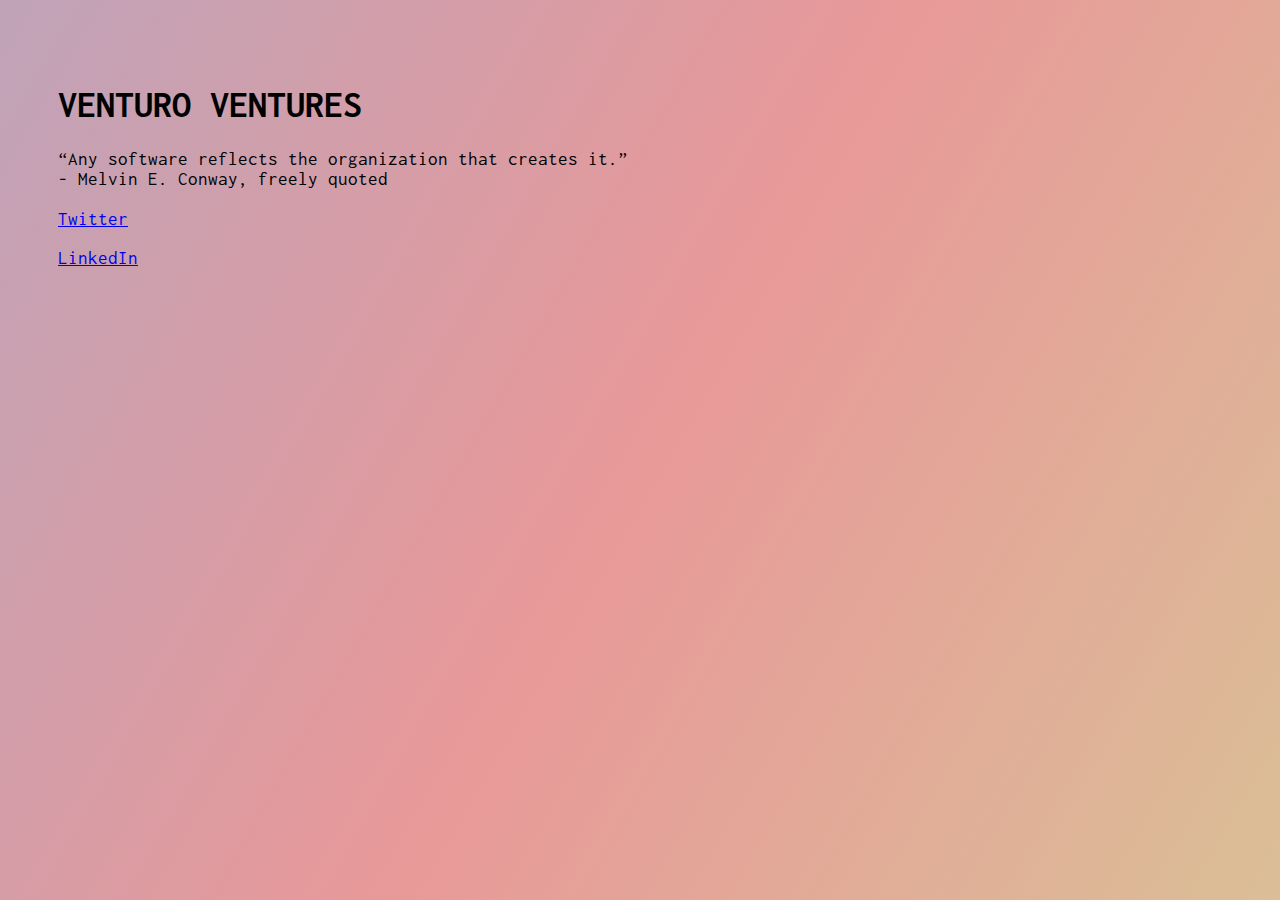
<file: index.html>
<!doctype html>
<html>

<head>
    <meta charset=utf-8>
    <title>Venturo Ventures</title>
    <meta property="og:title" content="Venturo Ventures">
    <meta name="description" content="The future is bright. Thoughts on software and venutres.">

    <link rel="apple-touch-icon" sizes="180x180" href="apple-touch-icon.png">
    <link rel="icon" type="image/png" sizes="32x32" href="favicon-32x32.png">
    <link rel="icon" type="image/png" sizes="16x16" href="favicon-16x16.png">
    <link rel="manifest" href="site.webmanifest">

    <link href="https://fonts.googleapis.com/css2?family=Inconsolata&display=swap" rel="stylesheet">
    <link rel="stylesheet" href="css/global.css">
    <script src="scripts/global.js"></script>
</head>

<body>
    <h1>VENTURO VENTURES</h1>
    <p>“Any software reflects the organization that creates it.”
        <br>
        - Melvin E. Conway, freely quoted
    </p>
    <p><a target="_blank" href="https://twitter.com/ElTimuro">Twitter</a></p>
    <p><a target="_blank" href="https://www.linkedin.com/in/timurercan/">LinkedIn</a></p>
    <!-- <h2>Patch Notes</h2>
    <p><a target="_blank" href="patchnotes/closingshop.html">Closing Shop</a></p> -->
</body>

</html>
</file>
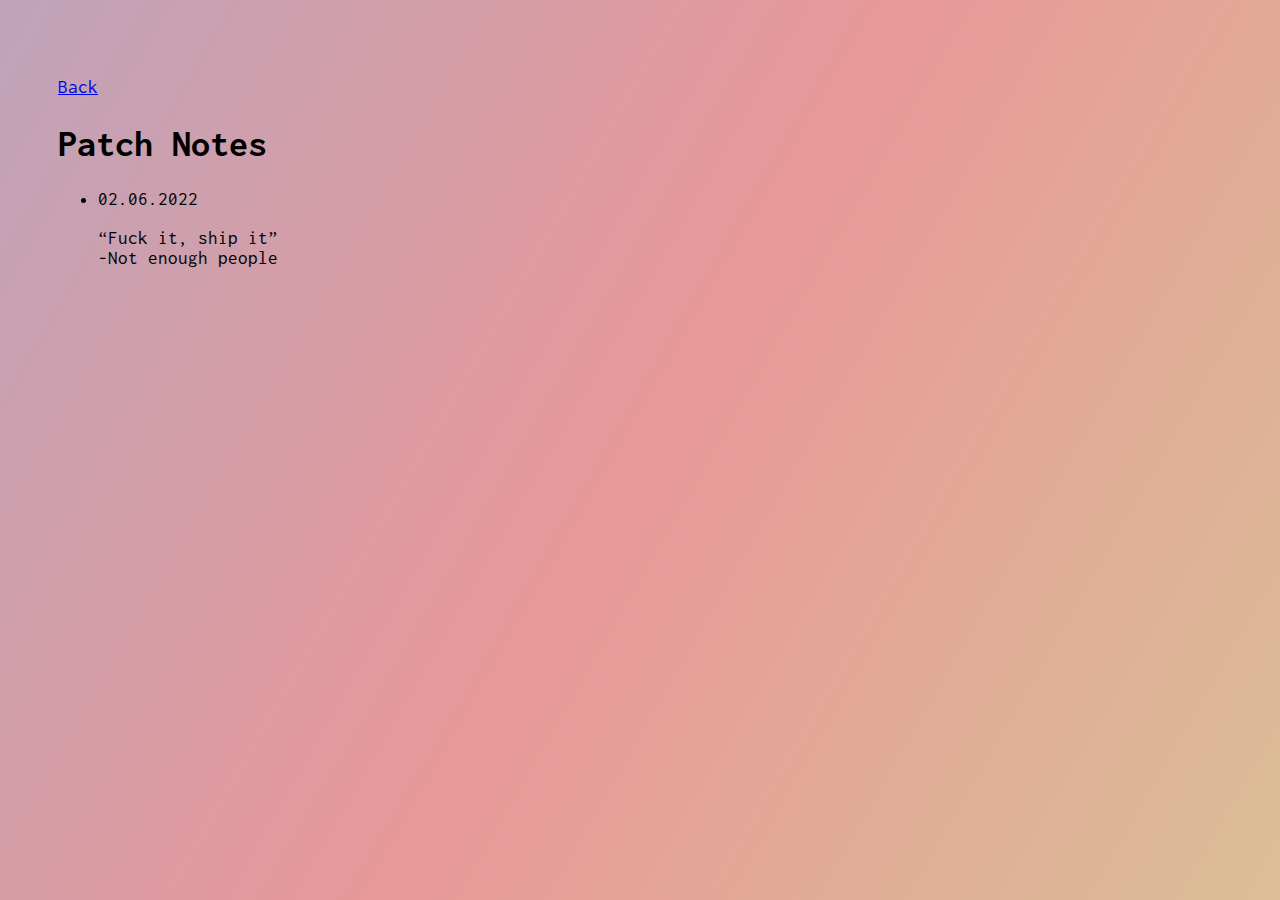
<file: patchnotes/index.html>
<!doctype html>
<html>

<head>
    <meta charset=utf-8>
    <title>Patch Notes</title>

    <link href="https://fonts.googleapis.com/css2?family=Inconsolata&display=swap" rel="stylesheet">
    <link rel="stylesheet" href="../css/global.css">
    <script src="../scripts/global.js"></script>
</head>

<body>
    <p><a target="_blank" href="../">Back</a></p>
    <h1>Patch Notes</h1>
    <ul>
        <li>
            02.06.2022
            <p>“Fuck it, ship it”<br>-Not enough people</p>
        </li>
    </ul>
</body>

</html>
</file>
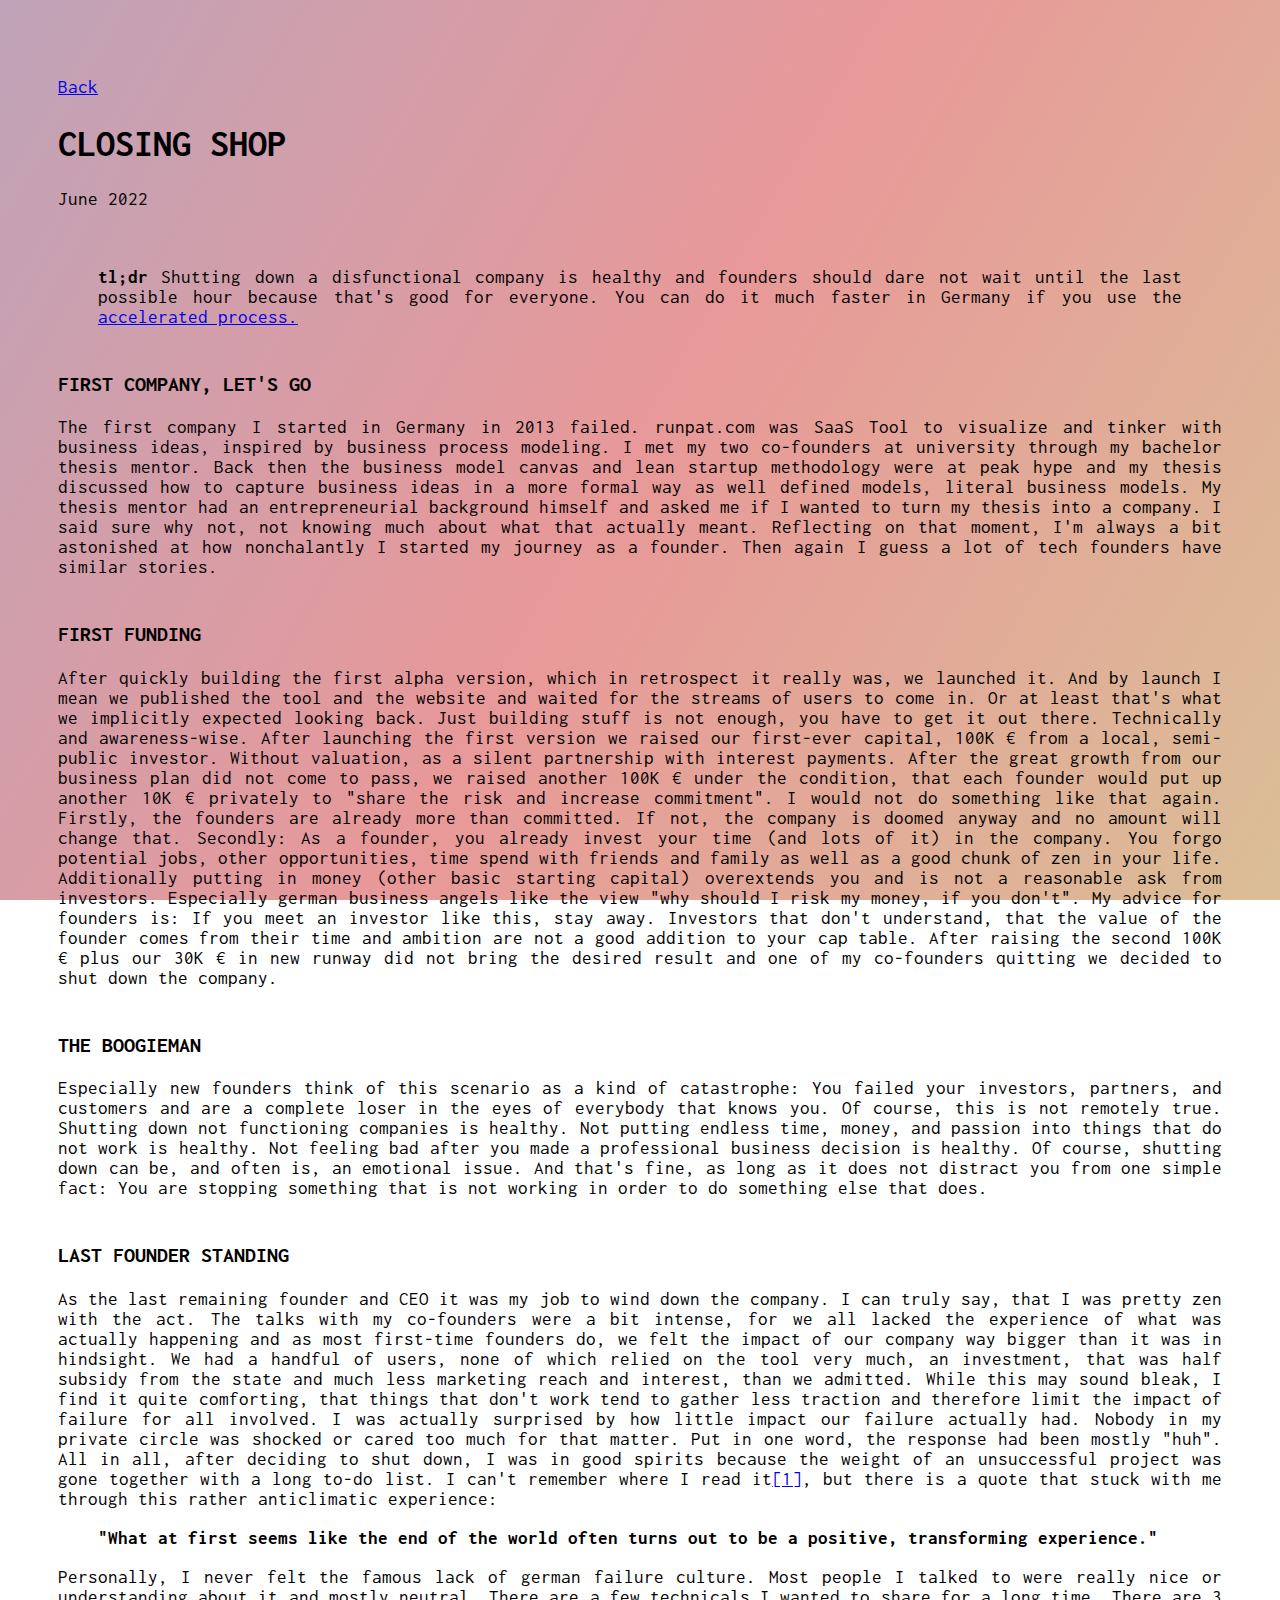
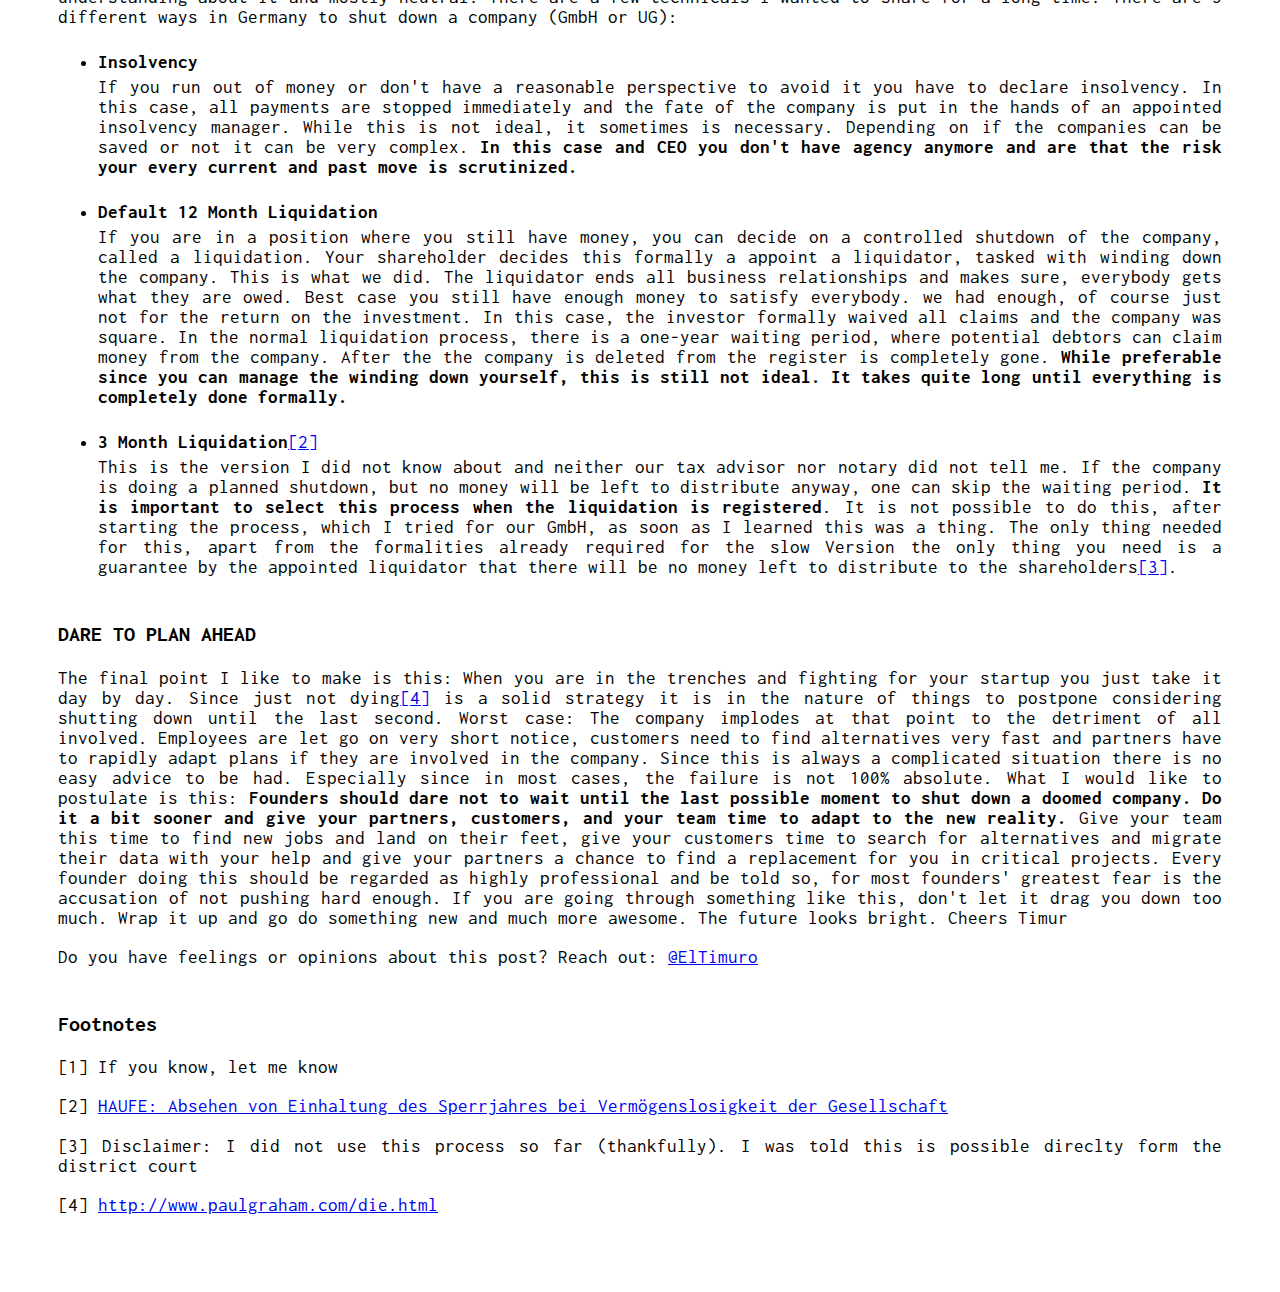
<file: patchnotes/closingshop.html>
<!doctype html>
<html>

<head>
    <meta charset=utf-8>
    <title>Liquidation</title>

    <link rel="apple-touch-icon" sizes="180x180" href="/apple-touch-icon.png">
    <link rel="icon" type="image/png" sizes="32x32" href="/favicon-32x32.png">
    <link rel="icon" type="image/png" sizes="16x16" href="/favicon-16x16.png">
    <link rel="manifest" href="/site.webmanifest">

    <link href="https://fonts.googleapis.com/css2?family=Inconsolata&display=swap" rel="stylesheet">
    <link rel="stylesheet" href="../css/global.css">
    <script src="../scripts/global.js"></script>
</head>

<body>
    <p><a target="_blank" href="../">Back</a></p>
    <H1>CLOSING SHOP</H1>
    <p>June 2022</p>
    <br>
    <blockquote><b>tl;dr</b> Shutting down a disfunctional company is healthy and founders should dare not wait until
        the last possible hour because that's good for everyone. You can do it much faster in Germany if you use the <a
            href="#ap">accelerated process.</a></blockquote>
    <p>

    <H3>FIRST COMPANY, LET'S GO</H3>
    The first company I started in Germany in 2013 failed. runpat.com was SaaS Tool to visualize and tinker with
    business
    ideas, inspired by business process modeling. I met my two co-founders at university through my bachelor thesis
    mentor. Back then the business model canvas and lean startup methodology were at peak hype and my thesis
    discussed how to capture business ideas in a more formal way as well defined models, literal business models. My
    thesis mentor had an entrepreneurial background himself and asked me if I wanted to turn my thesis into a
    company. I said sure why not, not knowing much about what that actually meant. Reflecting on that moment, I'm
    always a bit astonished at how nonchalantly I started my journey as a founder. Then again I guess a lot of tech
    founders have similar stories.
    <h3>FIRST FUNDING</h3>
    After quickly building the first alpha version, which in retrospect it really
    was, we launched it. And by launch I mean we published the tool and the website and waited for the
    streams of users to come in. Or at least that's what we implicitly expected looking back. Just building stuff is
    not enough, you have to get it out there. Technically and awareness-wise. After launching the first version we
    raised our first-ever capital, 100K € from a local, semi-public investor. Without valuation, as a silent
    partnership with interest payments. After the great growth from our business plan did not come to pass, we
    raised another 100K € under the condition, that each founder would put up another 10K € privately to "share the
    risk and increase commitment". I would not do something like that again. Firstly, the founders are already more
    than committed. If not, the company is doomed anyway and no amount will change that. Secondly: As a founder, you
    already invest your time (and lots of it) in the company. You forgo potential jobs, other opportunities, time
    spend with friends and family as well as a good chunk of zen in your life. Additionally putting in money (other
    basic starting capital) overextends you and is not a reasonable ask from investors. Especially german business
    angels like the view "why should I risk my money, if you don't". My advice for founders is: If you meet an
    investor like this, stay away. Investors that don't understand, that the value of the founder comes from their
    time and ambition are not a good addition to your cap table. After raising the second 100K € plus our 30K € in new
    runway did not bring the desired result and one of my co-founders quitting we decided to shut down the company.
    <H3>THE BOOGIEMAN</H3>
    Especially new founders think of this scenario as a kind of catastrophe: You failed your investors, partners,
    and customers and
    are a complete loser in the eyes of everybody that knows you. Of course, this is not remotely true. Shutting
    down not
    functioning companies is healthy. Not putting endless time, money, and passion into things that do not work is
    healthy. Not feeling bad after you made a professional business decision is healthy. Of course, shutting down
    can
    be, and often is, an emotional issue. And that's fine, as long as it does not distract you from one simple fact: You
    are stopping something that is not working in order to do something else that does.
    <H3>LAST FOUNDER STANDING</H3>
    As the last remaining founder and
    CEO it was my job to wind down the company. I can truly say, that I was pretty zen with the act. The talks with
    my co-founders were a bit intense, for we all lacked the experience of what was actually happening and as most
    first-time founders do, we felt the impact of our company way bigger than it was in hindsight. We had a handful
    of users, none of which relied on the tool very much, an investment, that was half subsidy from the state and
    much less
    marketing reach and interest, than we admitted. While this may sound bleak, I find it quite comforting, that
    things that don't work tend to gather less traction and therefore limit the impact of failure for all involved.
    I was actually surprised by how little impact our failure actually had. Nobody in my private circle was shocked
    or cared too much for that matter. Put in one word, the response had been mostly "huh". All in all, after
    deciding to shut down, I was in good spirits because the weight of an unsuccessful project was gone together with
    a long to-do list. I can't remember where I read it<a href="#f1">[1]</a>, but there is a quote that stuck with
    me through this rather anticlimatic experience:

    <blockquote><b>"What at first seems like the end of the world often turns out to be a positive, transforming
            experience."</b></blockquote>

    Personally, I never felt the famous lack of german failure culture. Most people I talked to were really nice or
    understanding about it and mostly neutral. There are a few technicals I wanted to share for a long time. There are 3
    different ways in Germany to shut down a company (GmbH or UG):

    <ul>
        <li><b>Insolvency</b></li>
        If you run out of money or don't have a reasonable perspective to avoid it you have to declare insolvency. In
        this case, all payments are stopped immediately and the fate of the company is put in the hands of an appointed
        insolvency manager. While this is not ideal, it sometimes is necessary. Depending on if the companies can be
        saved or not it can be very complex. <b>In this case and CEO you don't have agency anymore and are that the
            risk your every current and past move is scrutinized.</b>
        <li><b>Default 12 Month Liquidation</b></li>
        If you are in a position where you still have money, you can decide on a controlled shutdown of the company,
        called a liquidation. Your shareholder decides this formally a appoint a liquidator, tasked with winding down
        the
        company. This is what we did. The liquidator ends all business relationships and makes sure, everybody gets what
        they are owed. Best case you still have enough money to satisfy everybody. we had enough, of course just not for
        the return on the investment. In this case, the investor formally waived all claims and the company was square.
        In the normal liquidation process, there is a one-year waiting period, where potential debtors can claim money
        from the company. After the the company is deleted from the register is completely gone. <b>While preferable
            since you can manage the winding down yourself, this is still not ideal. It takes quite long until
            everything is completely done formally.</b>
        <li id="ap"><b>3 Month Liquidation</b><a href="#f2">[2]</a></li>
        This is the version I did not know about and neither our tax advisor nor notary did not tell me. If the company
        is doing a planned shutdown, but no money will be left to distribute anyway, one can skip the waiting period.
        <b>It is important to select this process when the liquidation is registered</b>. It is not possible to do
        this, after starting the process, which I tried for our GmbH, as soon as I learned this was a thing. The only
        thing needed for this, apart from the formalities already required for the slow Version the only thing you need
        is a guarantee by the appointed liquidator that there will be no money left to distribute to the shareholders<a
            href="#f3">[3]</a>.
    </ul>

    <h3>DARE TO PLAN AHEAD</h3>
    The final point I like to make is this: When you are in the trenches and fighting for your startup you just take it
    day by day. Since just not dying<a href="f4">[4]</a> is a solid strategy it is in the nature of things to postpone
    considering shutting down until the last second. Worst case: The company implodes at that point to the detriment of
    all involved. Employees are let go on very short notice, customers need to find alternatives very fast and
    partners have to rapidly adapt plans if they are involved in the company. Since this is always a complicated
    situation
    there is no easy advice to be had. Especially since in most cases, the failure is not 100% absolute. What I would
    like to postulate is this:

    <b>Founders should dare not to wait until the last possible moment to shut down a doomed company. Do it
        a bit sooner and give your partners, customers, and your team time to adapt to the new reality.</b> Give your
    team
    this time to find new jobs and land on their feet, give your customers time to search for alternatives and migrate
    their data with your help and give your partners a chance to find a replacement for you in critical projects. Every
    founder doing this should be regarded as highly professional and be told so, for most founders' greatest fear is the
    accusation of not pushing hard enough. If you are going through something like this, don't let it drag you down too
    much. Wrap it up
    and go do something new and much more awesome. The future looks bright.

    Cheers
    Timur
    </p>
    <p>
        Do you have feelings or opinions about this post? Reach out: <a
            href="https://twitter.com/eltimuro" target="_blank">@ElTimuro</a>
    </p>
    <h3>Footnotes</h3>
    <p id="f1">[1] If you know, let me know</p>
    <p id="f2">[2] <a
            href="https://www.haufe.de/recht/weitere-rechtsgebiete/wirtschaftsrecht/verzicht-auf-sperrjahr-bei-vermoegenslosigkeit-der-gesellschaft_210_426070.html"
            target="_blank">HAUFE: Absehen von Einhaltung des Sperrjahres bei Vermögenslosigkeit der Gesellschaft</a>
    </p>
    <p id="#f3">[3] Disclaimer: I did not use this process so far (thankfully). I was told this is possible direclty
        form
        the district court</p>
    <p id="#f4">[4] <a href="http://www.paulgraham.com/die.html" target="_blank">http://www.paulgraham.com/die.html</a>
    </p>
</body>

</html>
</file>
<file: css/global.css>
html {
    padding: 50px;
    background: rgb(243, 243, 243);
    background: linear-gradient(120deg, rgba(114, 51, 98, 0.45) 0%, rgba(204, 28, 28, 0.45) 50%, rgba(174, 111, 23, 0.45) 100%);
    background-repeat: no-repeat;
    background-attachment: fixed;
    display: flex;
}

body {
    font-family: 'Inconsolata', monospace;
    font-size: 1.2em;
    color: black;
    text-align: justify;
}

li {
    margin-top: 25px;
    margin-bottom: 5px;
}

@media (max-device-width: 600px) {
    html {
        padding: 15px;
        font-size: 3em;
    }
}

h3 {
    margin-top: 45px;
}
</file>
